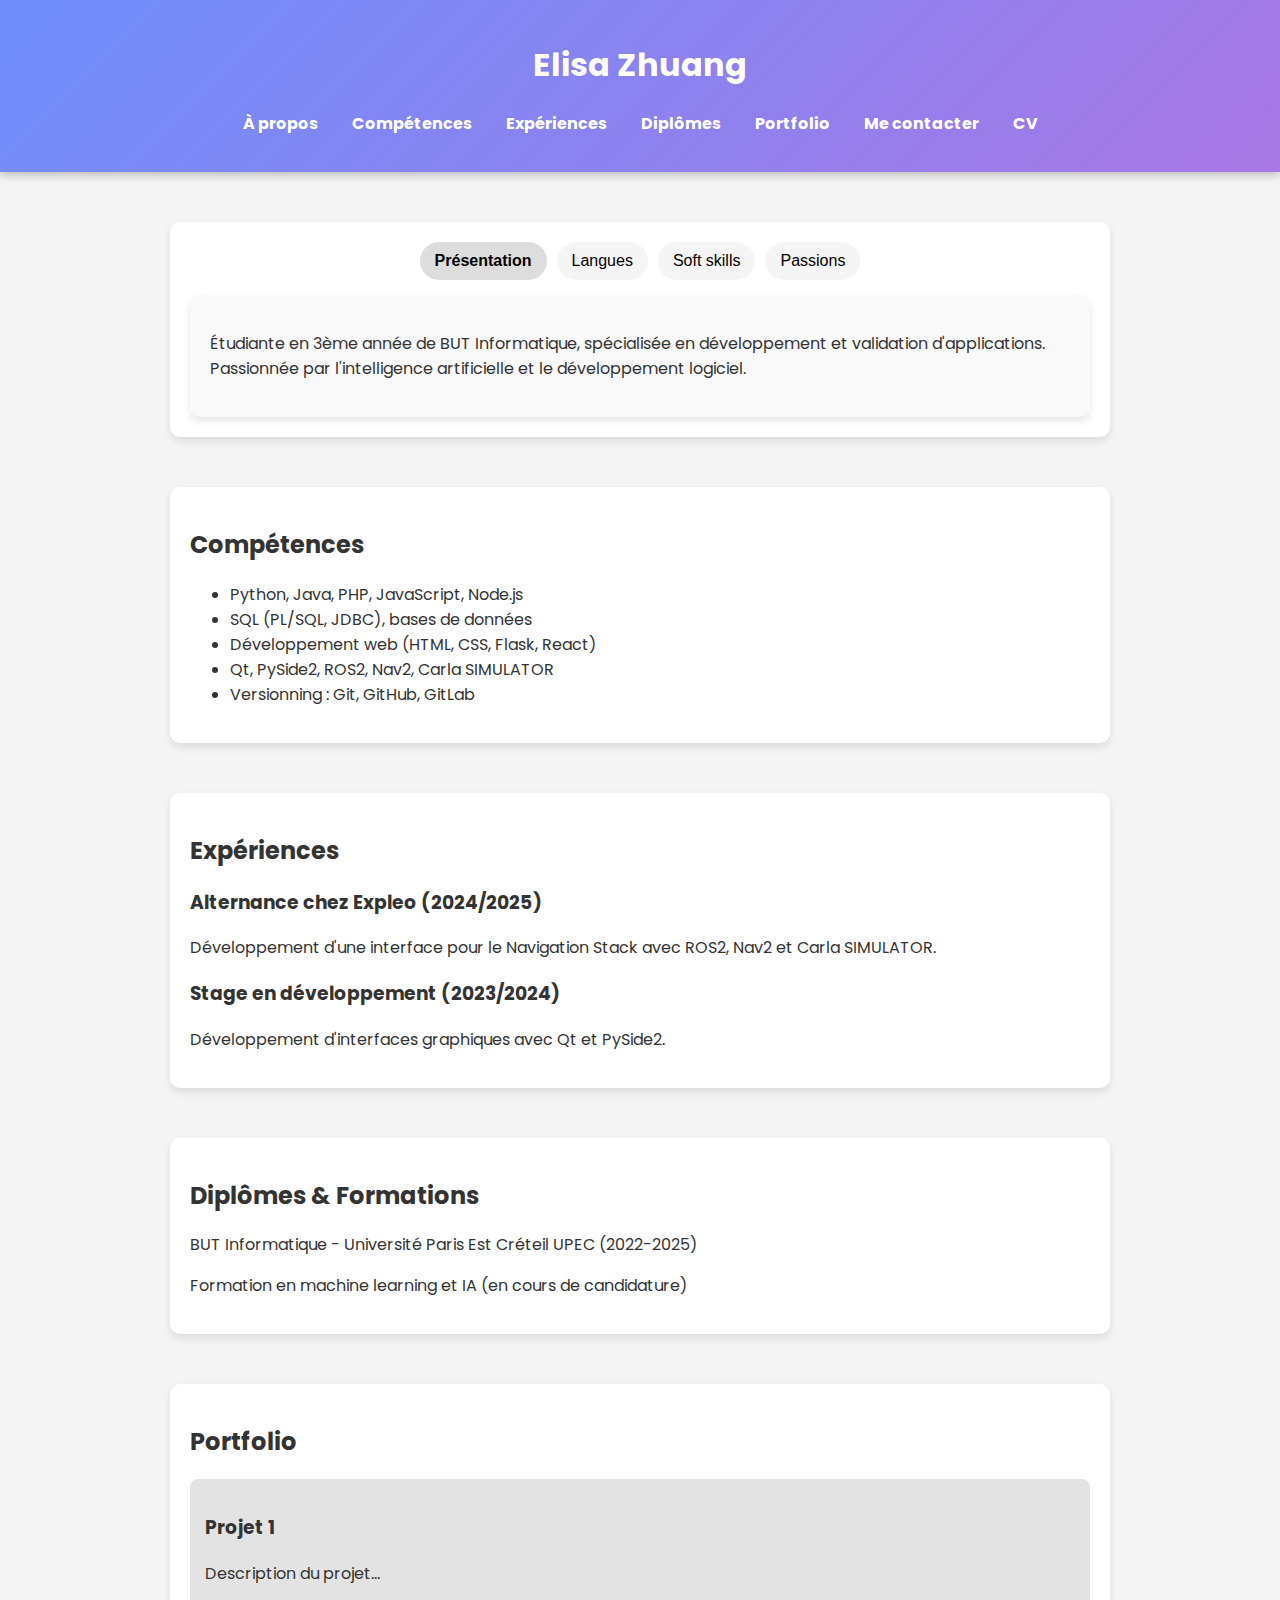
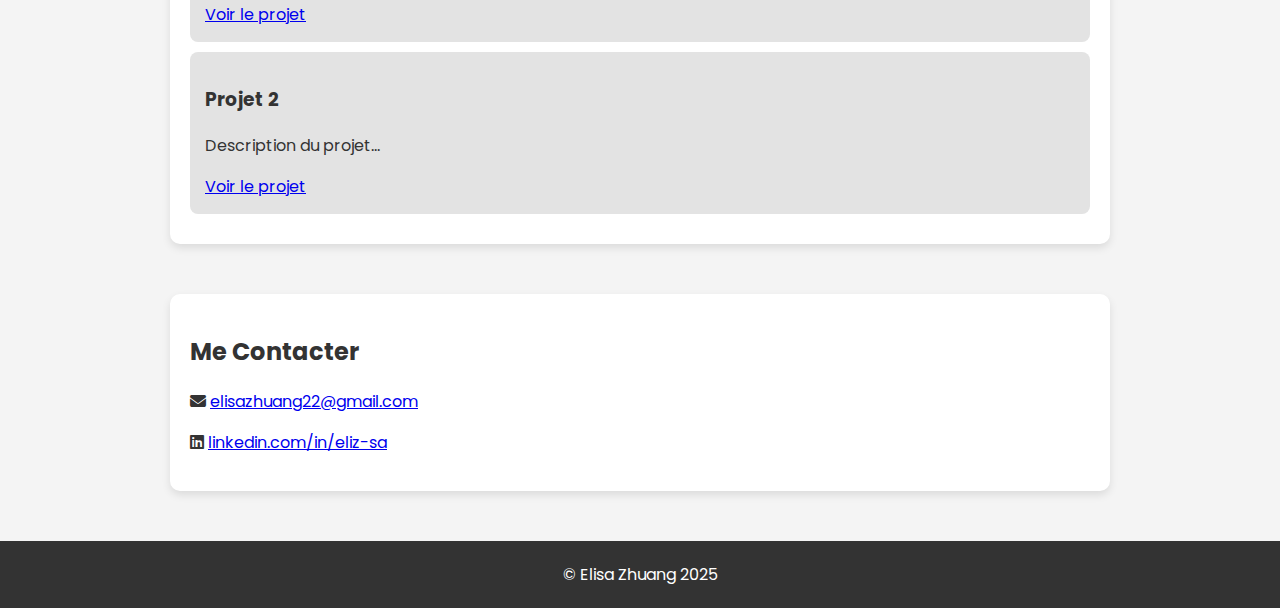
<file: index.html>
<!DOCTYPE html>
<html lang="fr">
<head>
    <meta charset="UTF-8">
    <meta name="viewport" content="width=device-width, initial-scale=1.0">
    <title>Elisa Zhuang - Portfolio</title>
    <link rel="stylesheet" href="./style.css">
    <link rel="stylesheet" href="https://cdnjs.cloudflare.com/ajax/libs/font-awesome/6.4.2/css/all.min.css">

    <link href="https://fonts.googleapis.com/css2?family=Poppins:wght@300;400;600&display=swap" rel="stylesheet">
</head>
<body>
  <header>
      <h1>Elisa Zhuang</h1>
      <nav>
          <ul>
              <li><a href="#about">À propos</a></li>
              <li><a href="#skills">Compétences</a></li>
              <li><a href="#experience">Expériences</a></li>
              <li><a href="#education">Diplômes</a></li>
              <li><a href="#portfolio">Portfolio</a></li>
              <li><a href="#contact">Me contacter</a></li>
              <li><a href="cv.pdf" target="_blank">CV</a></li>
          </ul>
      </nav>
  </header>
  
  <section id="about">
      <div class="tab-menu">
          <button class="tab-link active" onclick="openTab(event, 'about-me')">Présentation</button>
          <button class="tab-link" onclick="openTab(event, 'languages')">Langues</button>
          <button class="tab-link" onclick="openTab(event, 'soft-skills')">Soft skills</button>
          <button class="tab-link" onclick="openTab(event, 'passions')">Passions</button>
      </div>

      <div id="about-me" class="tab-content active">
          <p>Étudiante en 3ème année de BUT Informatique, spécialisée en développement et validation d'applications. Passionnée par l'intelligence artificielle et le développement logiciel.</p>
      </div>

      <div id="languages" class="tab-content">
          <p>🇫🇷 Français (natif) | 🇬🇧 Anglais (B2) | 🇨🇳 Chinois (intermédiaire)</p>
      </div>

      <div id="soft-skills" class="tab-content">
          <p>💡 Travail en équipe | ⏳ Gestion du temps | 🔄 Adaptabilité | 🔍 Résolution de problèmes</p>
      </div>

      <div id="passions" class="tab-content">
          <p>🎻 Jouer du violon depuis 2016 | ✈️ Voyager & Découvrir de nouvelles cultures | 🍰 Passionnée par la pâtisserie</p>
      </div>
  </section>


  
  <section id="skills">
      <h2>Compétences</h2>
      <ul>
          <li>Python, Java, PHP, JavaScript, Node.js</li>
          <li>SQL (PL/SQL, JDBC), bases de données</li>
          <li>Développement web (HTML, CSS, Flask, React)</li>
          <li>Qt, PySide2, ROS2, Nav2, Carla SIMULATOR</li>
          <li>Versionning : Git, GitHub, GitLab</li>
      </ul>
  </section>
  
  <section id="experience">
      <h2>Expériences</h2>
      <h3>Alternance chez Expleo (2024/2025)</h3>
      <p>Développement d'une interface pour le Navigation Stack avec ROS2, Nav2 et Carla SIMULATOR.</p>
      <h3>Stage en développement (2023/2024)</h3>
      <p>Développement d'interfaces graphiques avec Qt et PySide2.</p>
  </section>
  
  <section id="education">
      <h2>Diplômes & Formations</h2>
      <p>BUT Informatique - Université Paris Est Créteil UPEC (2022-2025)</p>
      <p>Formation en machine learning et IA (en cours de candidature)</p>
  </section>
  
  <section id="portfolio">
      <h2>Portfolio</h2>
      <div class="project">
          <h3>Projet 1</h3>
          <p>Description du projet...</p>
          <a href="#">Voir le projet</a>
      </div>
      <div class="project">
          <h3>Projet 2</h3>
          <p>Description du projet...</p>
          <a href="#">Voir le projet</a>
      </div>
  </section>
  
  <section id="contact">
      <h2>Me Contacter</h2>
      <p>
          <i class="fas fa-envelope"></i>
          <a href="mailto:elisazhuang22@gmail.com">elisazhuang22@gmail.com</a>
      </p>
      <p>
          <i class="fab fa-linkedin"></i>
          <a href="https://linkedin.com/in/eliz-sa" target="_blank">linkedin.com/in/eliz-sa</a>
      </p>
  </section>

  
  <footer>
      <p>&copy; Elisa Zhuang 2025</p>
  </footer>

  <script src="./script.js"></script>

</body>
</html>
</file>
<file: style.css>
body {
    font-family: 'Poppins', sans-serif;
    margin: 0;
    padding: 0;
    background-color: #f4f4f4;
    color: #333;
}

header {
    background: linear-gradient(135deg, #6e8efb, #a777e3);
    color: white;
    text-align: center;
    padding: 20px;
    box-shadow: 0 4px 8px rgba(0, 0, 0, 0.2);
}

nav ul {
    list-style: none;
    padding: 0;
}
nav ul li {
    display: inline;
    margin: 0 15px;
}
nav ul li a {
    color: white;
    text-decoration: none;
    font-weight: bold;
}

section {
    max-width: 900px;
    margin: 50px auto;
    background: white;
    padding: 20px;
    border-radius: 10px;
    box-shadow: 0 4px 8px rgba(0, 0, 0, 0.1);
}
.project {
    background: #e3e3e3;
    padding: 15px;
    border-radius: 8px;
    margin: 10px 0;
    transition: transform 0.3s;
}
.project:hover {
    transform: scale(1.05);
}

footer {
    text-align: center;
    padding: 5px;
    background: #333;
    color: white;
}

.tab-menu {
    display: flex;
    justify-content: center;
    gap: 10px;
    margin-bottom: 15px;
}

.tab-link {
    background: #f5f5f5;
    border: none;
    padding: 10px 15px;
    border-radius: 20px;
    cursor: pointer;
    font-size: 16px;
    transition: 0.3s;
}

.tab-link:hover, .tab-link.active {
    background: #ddd;
    font-weight: bold;
}

.tab-content {
    display: none;
    background: #f9f9f9;
    padding: 20px;
    border-radius: 10px;
    box-shadow: 0 4px 8px rgba(0, 0, 0, 0.1);
}

.tab-content.active {
    display: block;
}
</file>
